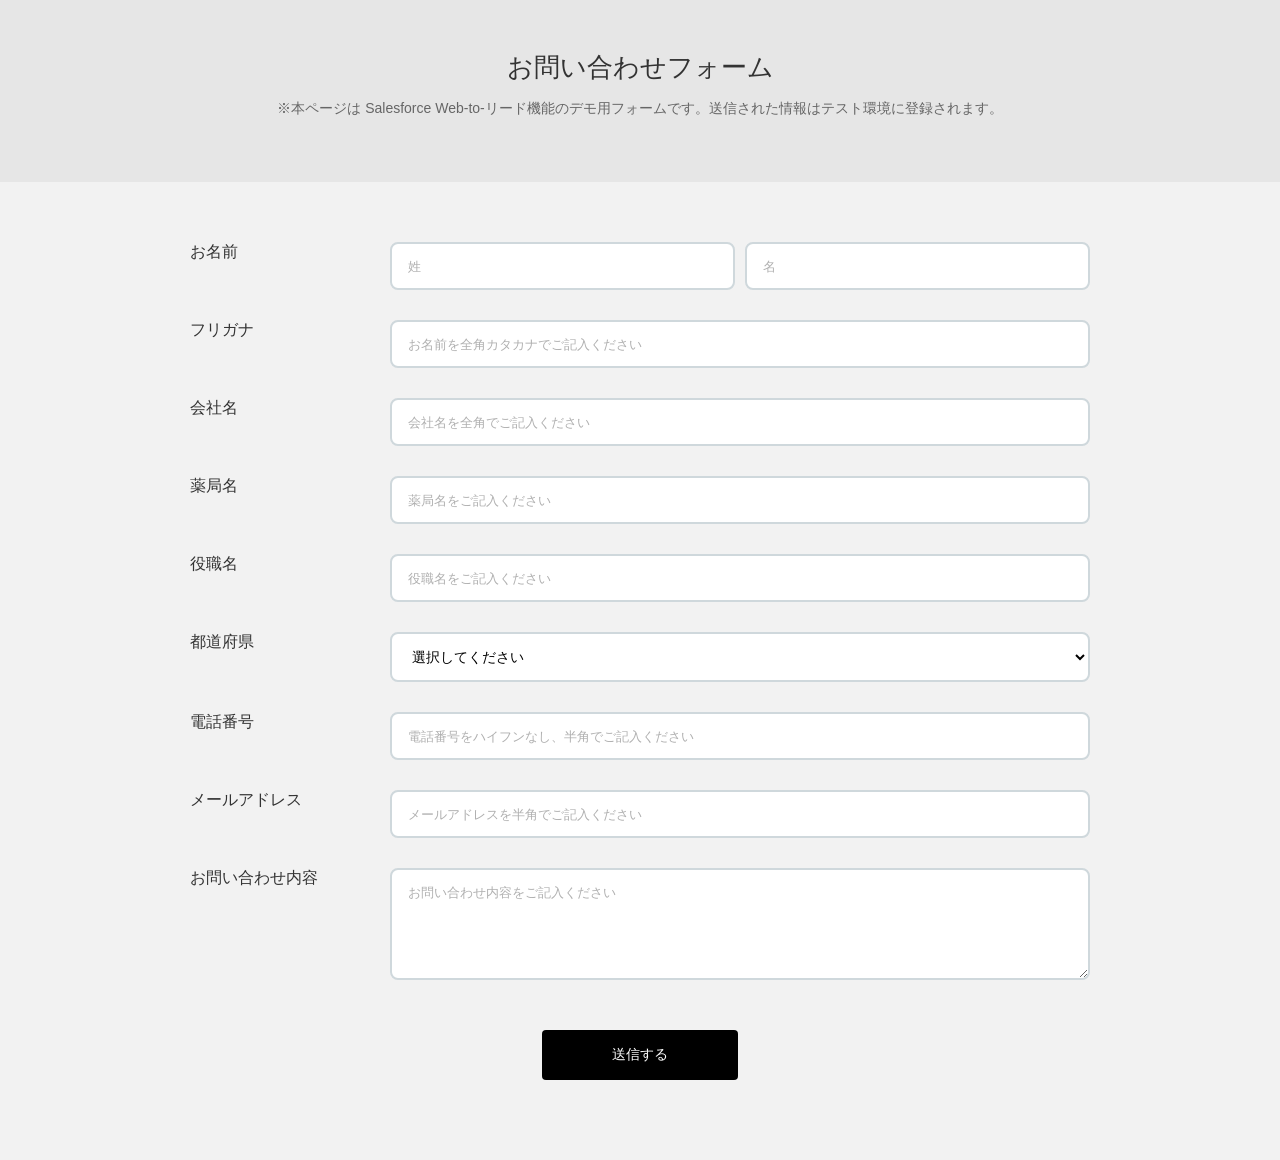
<file: index.html>
<!DOCTYPE html>
<html lang="ja">
<head>
  <meta charset="UTF-8">
  <title>お問い合わせフォーム</title>
  <link rel="stylesheet" href="style.css">
</head>
<body>

<!-- タイトル帯 -->
<div class="page-header">
  <h1>お問い合わせフォーム</h1>
  <p class="page-description">
    ※本ページは Salesforce Web-to-リード機能のデモ用フォームです。送信された情報はテスト環境に登録されます。
  </p>
</div>

<div class="wrapper">

  <form action="https://test.salesforce.com/servlet/servlet.WebToLead?encoding=UTF-8&orgId=00DH30000008kpW"
        method="POST">

    <input type="hidden" name="oid" value="00DH30000008kpW">
    <input type="hidden" name="retURL" value="http://">

<div class="form-group">
  <label>お名前</label>
  <div class="input-wrapper name-group">
    <input id="last_name" name="last_name" maxlength="80" type="text"
           placeholder="姓">
    <input id="first_name" name="first_name" maxlength="40" type="text"
           placeholder="名">
  </div>
</div>

    <div class="form-group">
      <label>フリガナ</label>
      <input id="00NH300000AJdOn" name="00NH300000AJdOn" maxlength="255" type="text"
             placeholder="お名前を全角カタカナでご記入ください">
    </div>

    <div class="form-group">
      <label>会社名</label>
      <input id="company" name="company" maxlength="40" type="text"
             placeholder="会社名を全角でご記入ください">
    </div>

    <div class="form-group">
      <label>薬局名</label>
      <input id="00NH300000AJdOt" name="00NH300000AJdOt" maxlength="255" type="text"
             placeholder="薬局名をご記入ください">
    </div>

    <div class="form-group">
      <label>役職名</label>
      <input id="title" name="title" maxlength="40" type="text"
             placeholder="役職名をご記入ください">
    </div>

    <div class="form-group">
      <label>都道府県</label>
      <select id="state" name="state">
        <option value="">選択してください</option>
        <option value="北海道">北海道</option>
        <option value="青森県">青森県</option>
        <option value="岩手県">岩手県</option>
        <option value="宮城県">宮城県</option>
        <option value="秋田県">秋田県</option>
        <option value="山形県">山形県</option>
        <option value="福島県">福島県</option>
        <option value="茨城県">茨城県</option>
        <option value="栃木県">栃木県</option>
        <option value="群馬県">群馬県</option>
        <option value="埼玉県">埼玉県</option>
        <option value="千葉県">千葉県</option>
        <option value="東京都">東京都</option>
        <option value="神奈川県">神奈川県</option>
        <option value="新潟県">新潟県</option>
        <option value="富山県">富山県</option>
        <option value="石川県">石川県</option>
        <option value="福井県">福井県</option>
        <option value="山梨県">山梨県</option>
        <option value="長野県">長野県</option>
        <option value="岐阜県">岐阜県</option>
        <option value="静岡県">静岡県</option>
        <option value="愛知県">愛知県</option>
        <option value="三重県">三重県</option>
        <option value="滋賀県">滋賀県</option>
        <option value="京都府">京都府</option>
        <option value="大阪府">大阪府</option>
        <option value="兵庫県">兵庫県</option>
        <option value="奈良県">奈良県</option>
        <option value="和歌山県">和歌山県</option>
        <option value="鳥取県">鳥取県</option>
        <option value="島根県">島根県</option>
        <option value="岡山県">岡山県</option>
        <option value="広島県">広島県</option>
        <option value="山口県">山口県</option>
        <option value="徳島県">徳島県</option>
        <option value="香川県">香川県</option>
        <option value="愛媛県">愛媛県</option>
        <option value="高知県">高知県</option>
        <option value="福岡県">福岡県</option>
        <option value="佐賀県">佐賀県</option>
        <option value="長崎県">長崎県</option>
        <option value="熊本県">熊本県</option>
        <option value="大分県">大分県</option>
        <option value="宮崎県">宮崎県</option>
        <option value="鹿児島県">鹿児島県</option>
        <option value="沖縄県">沖縄県</option>
      </select>
    </div>

    <div class="form-group">
      <label>電話番号</label>
      <input id="phone" name="phone" maxlength="40" type="text"
             placeholder="電話番号をハイフンなし、半角でご記入ください">
    </div>

    <div class="form-group">
      <label>メールアドレス</label>
      <input id="email" name="email" maxlength="80" type="email"
             placeholder="メールアドレスを半角でご記入ください">
    </div>

    <div class="form-group">
      <label>お問い合わせ内容</label>
      <textarea id="00NH300000AJdOl" name="00NH300000AJdOl" rows="5"
                placeholder="お問い合わせ内容をご記入ください"></textarea>
    </div>

    <div class="button-area">
      <button type="submit">送信する</button>
    </div>

  </form>
</div>

</body>
</html>
</file>
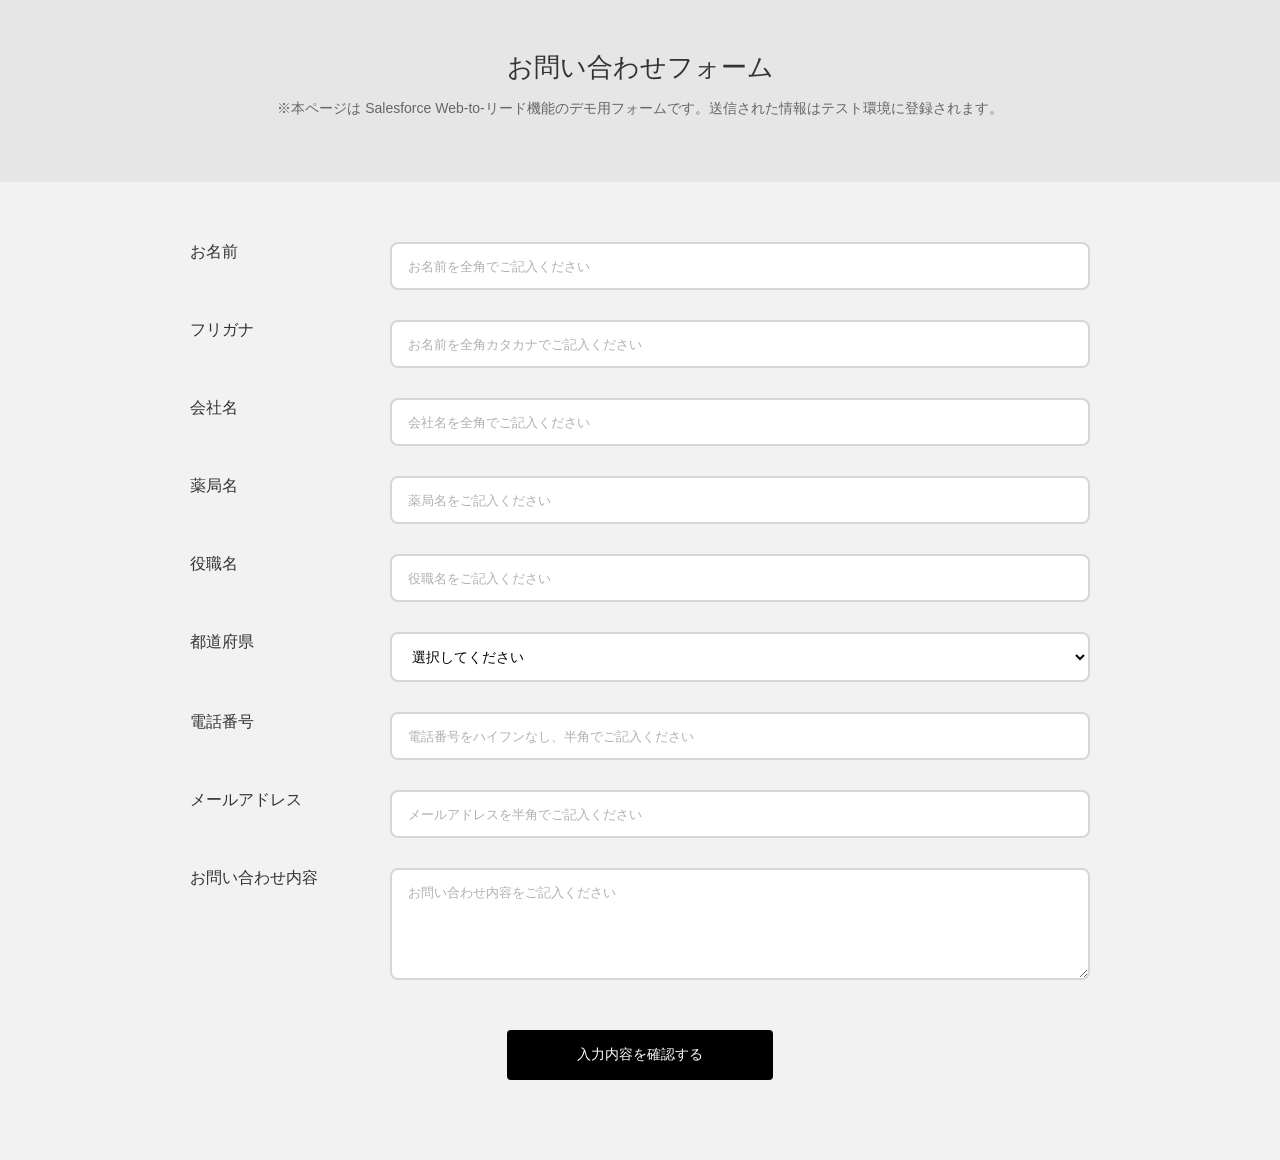
<file: AEconfirm.html>
<!DOCTYPE html>
<html lang="ja">
<head>
  <meta charset="UTF-8">
  <title>入力内容の確認</title>
  <link rel="stylesheet" href="style.css">
  <link rel="stylesheet" href="style_confirm.css">
</head>
<body>

<!-- タイトル帯 -->
<div class="page-header">
  <h1>入力内容の確認</h1>
  <p class="page-description">
    以下の内容でよろしければ「送信する」ボタンを押してください。
  </p>
</div>

<div class="wrapper">

  <!-- 確認テーブル -->
  <table class="confirm-table">
    <tr>
      <th>お名前</th>
      <td id="c_name"></td>
    </tr>
    <tr>
      <th>フリガナ</th>
      <td id="c_furigana"></td>
    </tr>
    <tr>
      <th>会社名</th>
      <td id="c_company"></td>
    </tr>
    <tr>
      <th>薬局名</th>
      <td id="c_pharmacy"></td>
    </tr>
    <tr>
      <th>役職名</th>
      <td id="c_position"></td>
    </tr>
    <tr>
      <th>都道府県</th>
      <td id="c_pref"></td>
    </tr>
    <tr>
      <th>電話番号</th>
      <td id="c_tel"></td>
    </tr>
    <tr>
      <th>メールアドレス</th>
      <td id="c_email"></td>
    </tr>
    <tr>
      <th>お問い合わせ内容</th>
      <td id="c_message" class="inquiry-cell"></td>
    </tr>
  </table>

  <!-- AccountEngagementへ送信する隠しフォーム -->
  <form id="aeForm"
        action="http://go.pardot.com/l/1123063/2026-04-21/24xmn41"
        method="post">
    <input type="hidden" id="sf_your_name"     name="your_name">
    <input type="hidden" id="sf_your_kana"     name="your_kana">
    <input type="hidden" id="sf_company"       name="company">
    <input type="hidden" id="sf_pharmacy_name" name="pharmacy_name">
    <input type="hidden" id="sf_position"      name="position">
    <input type="hidden" id="sf_pref"          name="pref">
    <input type="hidden" id="sf_tel"           name="tel">
    <input type="hidden" id="sf_email"         name="email">
    <input type="hidden" id="sf_message"       name="message">
  </form>

  <div class="button-area confirm-buttons">
    <button type="button" class="btn-submit" onclick="submitForm()">送信する</button>
    <button type="button" class="btn-back"   onclick="goBack()">入力内容を修正する</button>
  </div>

</div>

<script>
window.addEventListener('DOMContentLoaded', function() {
  const saved = localStorage.getItem('formData');
  if (!saved) {
    window.location.href = 'AEtest.html';
    return;
  }
  const data = JSON.parse(saved);

  // 確認テーブルに表示
  document.getElementById('c_name').textContent     = data.your_name     || '';
  document.getElementById('c_furigana').textContent = data.your_kana     || '';
  document.getElementById('c_company').textContent  = data.company       || '';
  document.getElementById('c_pharmacy').textContent = data.pharmacy_name || '';
  document.getElementById('c_position').textContent = data.position      || '';
  document.getElementById('c_pref').textContent     = data.pref          || '';
  document.getElementById('c_tel').textContent      = data.tel           || '';
  document.getElementById('c_email').textContent    = data.email         || '';
  document.getElementById('c_message').textContent  = data.message       || '';

  // 隠しフォームにセット
  document.getElementById('sf_your_name').value     = data.your_name     || '';
  document.getElementById('sf_your_kana').value     = data.your_kana     || '';
  document.getElementById('sf_company').value       = data.company       || '';
  document.getElementById('sf_pharmacy_name').value = data.pharmacy_name || '';
  document.getElementById('sf_position').value      = data.position      || '';
  document.getElementById('sf_pref').value          = data.pref          || '';
  document.getElementById('sf_tel').value           = data.tel           || '';
  document.getElementById('sf_email').value         = data.email         || '';
  document.getElementById('sf_message').value       = data.message       || '';
});

function submitForm() {
  localStorage.removeItem('formData');
  document.getElementById('aeForm').submit();
}

function goBack() {
  window.location.href = 'AEtest.html?back=true';
}
</script>

</body>
</html>
</file>
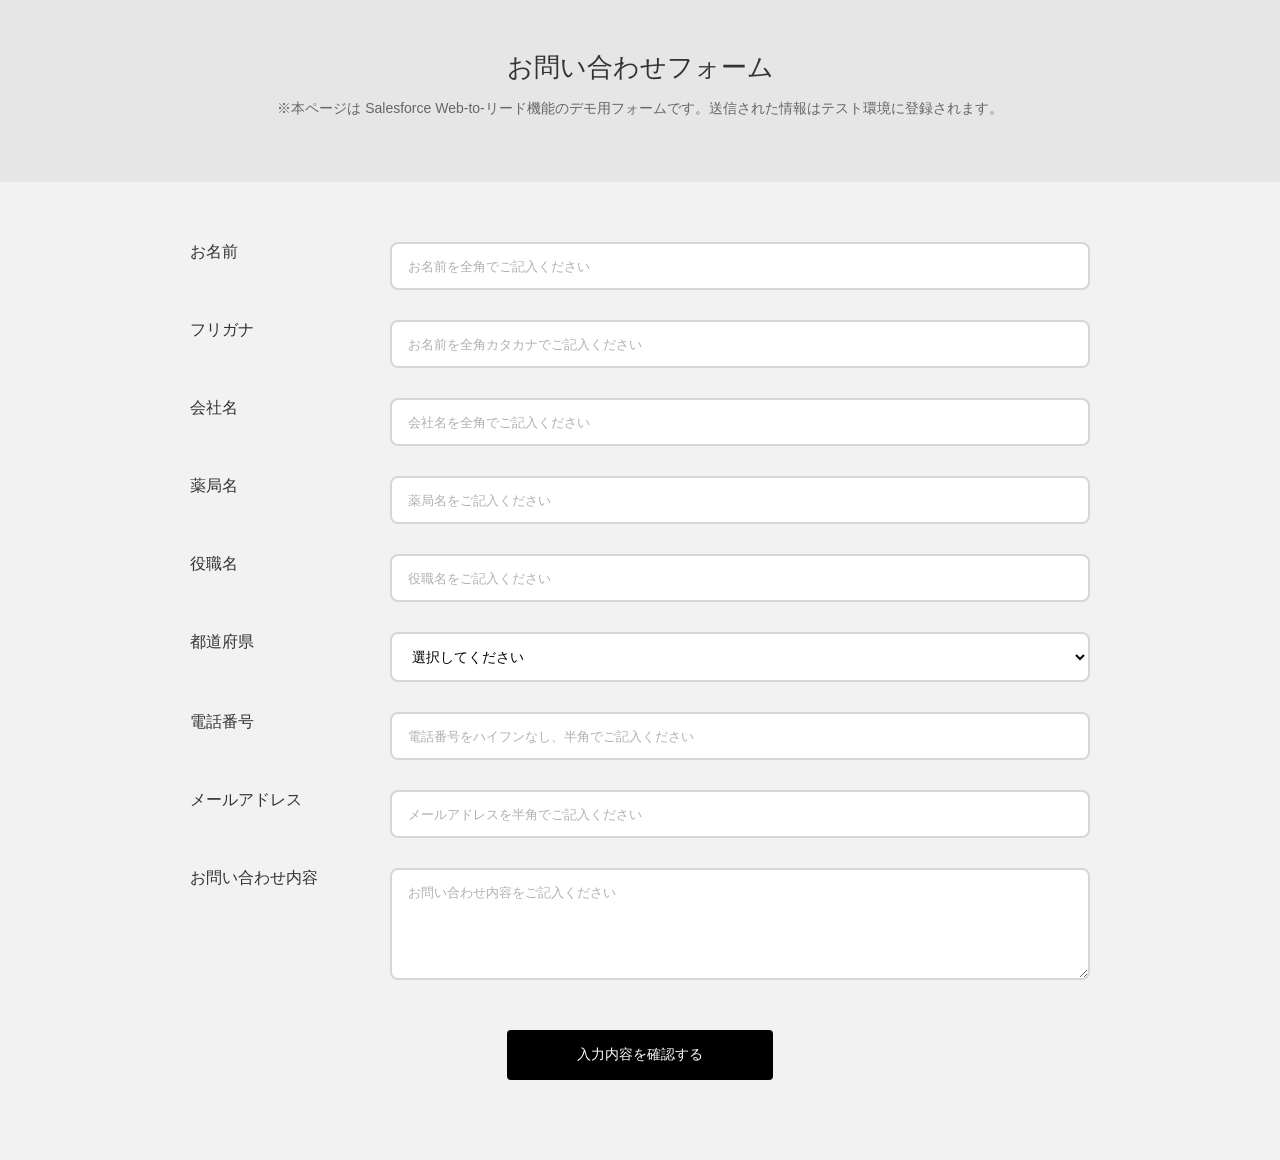
<file: AEtest.html>
<!DOCTYPE html>
<html lang="ja">
<head>
  <meta charset="UTF-8">
  <title>お問い合わせフォーム</title>
  <link rel="stylesheet" href="style.css">
</head>
<body>

<!-- タイトル帯 -->
<div class="page-header">
  <h1>お問い合わせフォーム</h1>
  <p class="page-description">
    ※本ページは Salesforce Web-to-リード機能のデモ用フォームです。送信された情報はテスト環境に登録されます。
  </p>
</div>

<div class="wrapper">

  <form id="contactForm" action="http://go.pardot.com/l/1123063/2026-04-21/24xmn41" method="post">

    <div class="form-group">
      <label>お名前</label>
      <input id="your_name" name="your_name" maxlength="80" type="text"
             placeholder="お名前を全角でご記入ください">
    </div>

    <div class="form-group">
      <label>フリガナ</label>
      <input id="your_kana" name="your_kana" maxlength="255" type="text"
             placeholder="お名前を全角カタカナでご記入ください">
    </div>

    <div class="form-group">
      <label>会社名</label>
      <input id="company" name="company" maxlength="40" type="text"
             placeholder="会社名を全角でご記入ください">
    </div>

    <div class="form-group">
      <label>薬局名</label>
      <input id="pharmacy_name" name="pharmacy_name" maxlength="255" type="text"
             placeholder="薬局名をご記入ください">
    </div>

    <div class="form-group">
      <label>役職名</label>
      <input id="position" name="position" maxlength="40" type="text"
             placeholder="役職名をご記入ください">
    </div>

    <div class="form-group">
      <label>都道府県</label>
      <select id="pref" name="pref">
        <option value="">選択してください</option>
        <option value="北海道">北海道</option>
        <option value="青森県">青森県</option>
        <option value="岩手県">岩手県</option>
        <option value="宮城県">宮城県</option>
        <option value="秋田県">秋田県</option>
        <option value="山形県">山形県</option>
        <option value="福島県">福島県</option>
        <option value="茨城県">茨城県</option>
        <option value="栃木県">栃木県</option>
        <option value="群馬県">群馬県</option>
        <option value="埼玉県">埼玉県</option>
        <option value="千葉県">千葉県</option>
        <option value="東京都">東京都</option>
        <option value="神奈川県">神奈川県</option>
        <option value="新潟県">新潟県</option>
        <option value="富山県">富山県</option>
        <option value="石川県">石川県</option>
        <option value="福井県">福井県</option>
        <option value="山梨県">山梨県</option>
        <option value="長野県">長野県</option>
        <option value="岐阜県">岐阜県</option>
        <option value="静岡県">静岡県</option>
        <option value="愛知県">愛知県</option>
        <option value="三重県">三重県</option>
        <option value="滋賀県">滋賀県</option>
        <option value="京都府">京都府</option>
        <option value="大阪府">大阪府</option>
        <option value="兵庫県">兵庫県</option>
        <option value="奈良県">奈良県</option>
        <option value="和歌山県">和歌山県</option>
        <option value="鳥取県">鳥取県</option>
        <option value="島根県">島根県</option>
        <option value="岡山県">岡山県</option>
        <option value="広島県">広島県</option>
        <option value="山口県">山口県</option>
        <option value="徳島県">徳島県</option>
        <option value="香川県">香川県</option>
        <option value="愛媛県">愛媛県</option>
        <option value="高知県">高知県</option>
        <option value="福岡県">福岡県</option>
        <option value="佐賀県">佐賀県</option>
        <option value="長崎県">長崎県</option>
        <option value="熊本県">熊本県</option>
        <option value="大分県">大分県</option>
        <option value="宮崎県">宮崎県</option>
        <option value="鹿児島県">鹿児島県</option>
        <option value="沖縄県">沖縄県</option>
      </select>
    </div>

    <div class="form-group">
      <label>電話番号</label>
      <input id="tel" name="tel" maxlength="40" type="text"
             placeholder="電話番号をハイフンなし、半角でご記入ください">
    </div>

    <div class="form-group">
      <label>メールアドレス</label>
      <input id="email" name="email" maxlength="80" type="email"
             placeholder="メールアドレスを半角でご記入ください">
    </div>

    <div class="form-group">
      <label>お問い合わせ内容</label>
      <textarea id="message" name="message" rows="5"
                placeholder="お問い合わせ内容をご記入ください"></textarea>
    </div>

    <div class="button-area">
      <button type="button" onclick="goToConfirm()">入力内容を確認する</button>
    </div>

  </form>
</div>

<script>
function goToConfirm() {
  const data = {
    your_name:     document.getElementById('your_name').value,
    your_kana:     document.getElementById('your_kana').value,
    company:       document.getElementById('company').value,
    pharmacy_name: document.getElementById('pharmacy_name').value,
    position:      document.getElementById('position').value,
    pref:          document.getElementById('pref').value,
    tel:           document.getElementById('tel').value,
    email:         document.getElementById('email').value,
    message:       document.getElementById('message').value
  };
  localStorage.setItem('formData', JSON.stringify(data));
  window.location.href = 'AEconfirm.html';
}

window.addEventListener('DOMContentLoaded', function() {
  // URLに ?back=true がついている場合のみ入力内容を復元
  const params = new URLSearchParams(window.location.search);
  if (params.get('back') === 'true') {
    const saved = localStorage.getItem('formData');
    if (saved) {
      const data = JSON.parse(saved);
      document.getElementById('your_name').value     = data.your_name     || '';
      document.getElementById('your_kana').value     = data.your_kana     || '';
      document.getElementById('company').value       = data.company       || '';
      document.getElementById('pharmacy_name').value = data.pharmacy_name || '';
      document.getElementById('position').value      = data.position      || '';
      document.getElementById('pref').value          = data.pref          || '';
      document.getElementById('tel').value           = data.tel           || '';
      document.getElementById('email').value         = data.email         || '';
      document.getElementById('message').value       = data.message       || '';
    }
  } else {
    // 直接アクセスの場合はlocalStorageをクリアして空フォームを表示
    localStorage.removeItem('formData');
  }
});
</script>

</body>
</html>
</file>
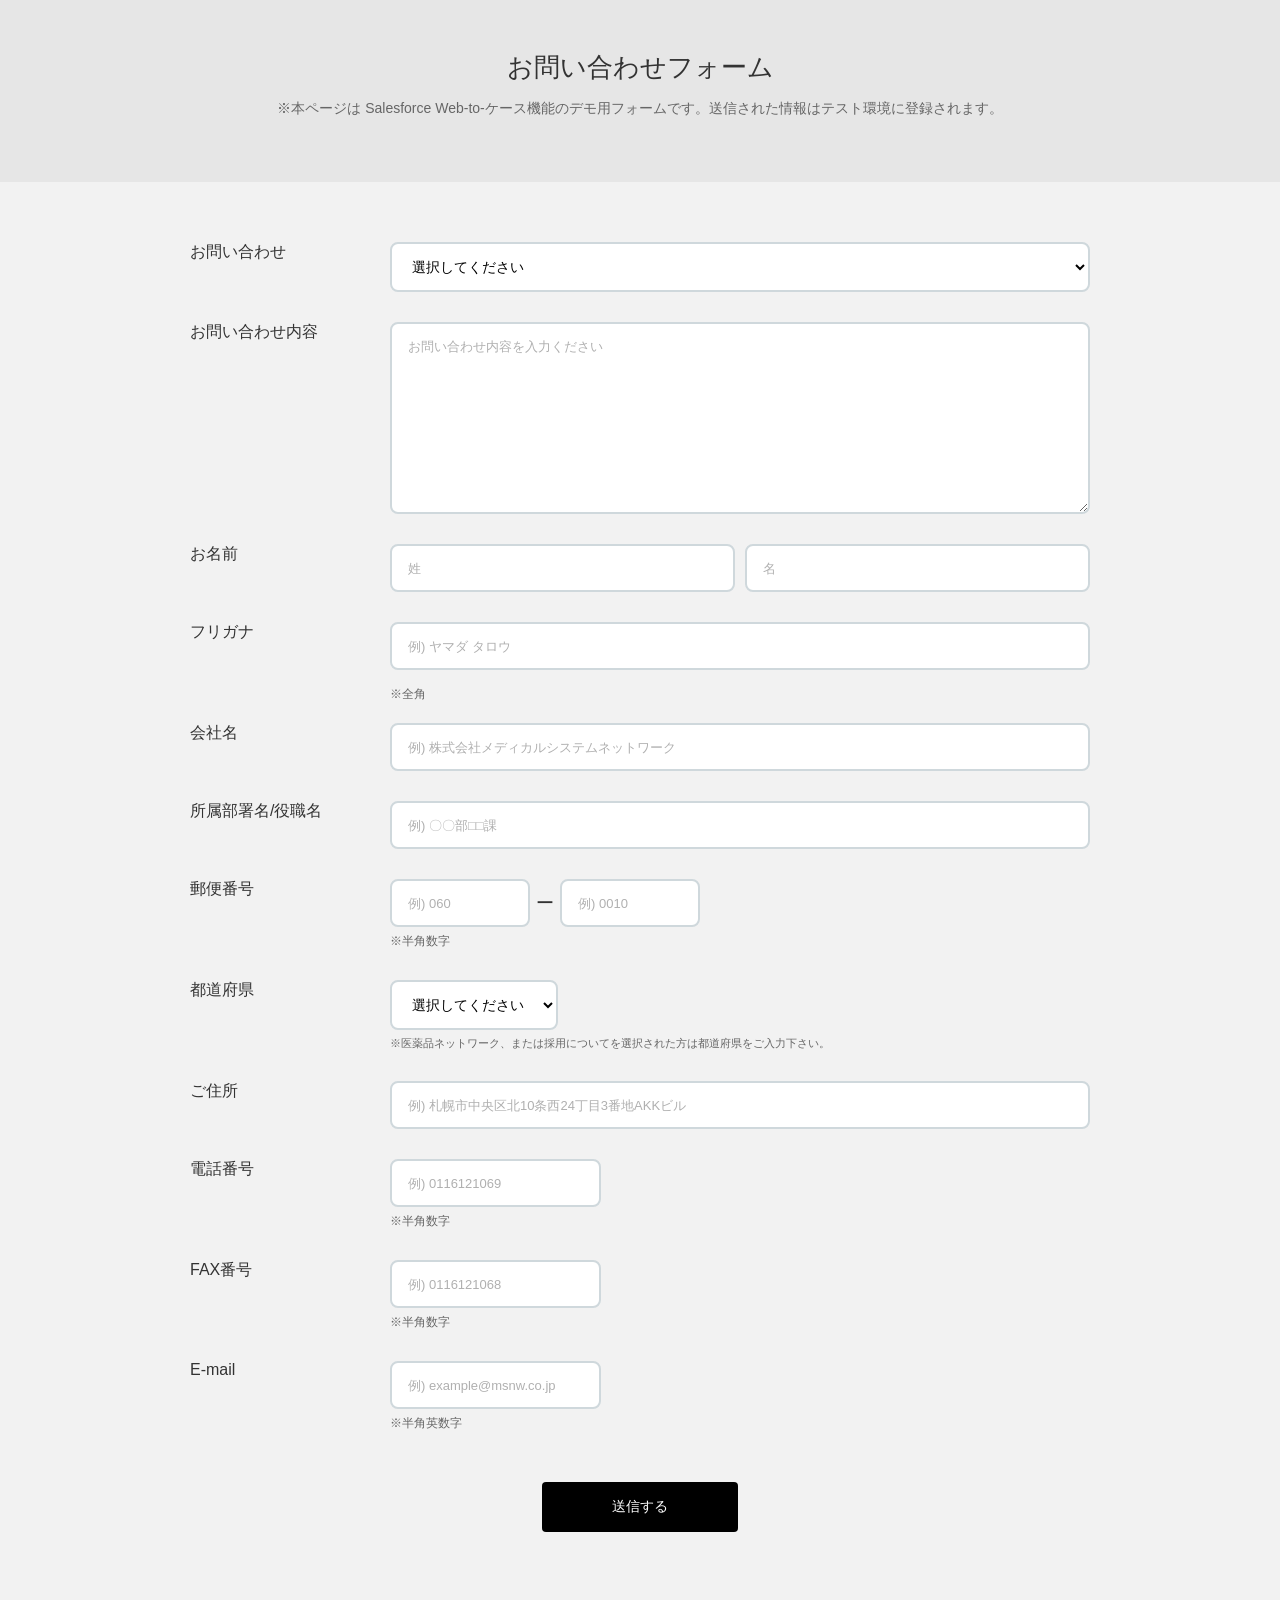
<file: case.html>
<!DOCTYPE html>
<html lang="ja">
<head>
  <meta charset="UTF-8">
  <title>お問い合わせフォーム（Web-to-ケース）</title>
  <link rel="stylesheet" href="style.css">
</head>
<body>

<div class="page-header">
  <h1>お問い合わせフォーム</h1>
  <p class="page-description">
    ※本ページは Salesforce Web-to-ケース機能のデモ用フォームです。送信された情報はテスト環境に登録されます。
  </p>
</div>

<div class="wrapper">

<form action="https://computing-business-2879--dev01.sandbox.my.salesforce.com/servlet/servlet.WebToCase?encoding=UTF-8&orgId=00DH30000008kpW"
      method="POST">

<input type="hidden" name="orgid" value="00DH30000008kpW">
<input type="hidden" name="retURL" value="http://">

<!-- お問い合わせ -->
<div class="form-group">
  <label>お問い合わせ</label>
  <select id="00NH300000AJi7L" name="00NH300000AJi7L">
    <option value="">選択してください</option>
    <option value="総合">総合</option>
    <option value="IR">IR</option>
    <option value="医薬品ネットワーク">医薬品ネットワーク</option>
    <option value="採用について">採用について</option>
  </select>
</div>

<!-- お問い合わせ内容（横並びに変更） -->
<div class="form-group">
  <label>お問い合わせ内容</label>
  <textarea id="00NH300000AJdUI" name="00NH300000AJdUI"
            rows="10"
            placeholder="お問い合わせ内容を入力ください"></textarea>
</div>

<!-- お名前 -->
<div class="form-group">
  <label>お名前</label>
  <div class="input-wrapper name-group">
    <input name="WebLastName__c" placeholder="姓">
    <input name="WebFirstName__c" placeholder="名">
  </div>
</div>

<!-- フリガナ -->
<div class="form-group">
  <label>フリガナ</label>
  <input id="00NH300000AJdUs"
         name="00NH300000AJdUs"
         placeholder="例) ヤマダ タロウ">
</div>
<div class="sub-guide-row">
  <div></div>
  <div class="sub-guide">※全角</div>
</div>


<!-- 会社名 -->
<div class="form-group">
  <label>会社名</label>
  <input id="company" name="company"
         placeholder="例) 株式会社メディカルシステムネットワーク">
</div>

<!-- 所属部署名/役職名 -->
<div class="form-group">
  <label>所属部署名/役職名</label>
  <input id="00NH300000AJi7Q" name="00NH300000AJi7Q"
         placeholder="例) 〇〇部□□課">
</div>

<!-- 郵便番号 -->
<div class="form-group">
  <label>郵便番号</label>
  <div class="input-wrapper">
    <div class="postal-group">
      <input id="00NH300000AJi7a" name="00NH300000AJi7a"
             placeholder="例) 060">
      <div class="postal-separator">ー</div>
      <input id="00NH300000AJi7f" name="00NH300000AJi7f"
             placeholder="例) 0010">
    </div>
    <div class="sub-guide">※半角数字</div>
  </div>
</div>

<!-- 都道府県 -->
<div class="form-group">
  <label>都道府県</label>
  <div class="input-wrapper">
    <select id="00NH300000AJdUw" name="00NH300000AJdUw">
      <option value="">選択してください</option>
        <option value="北海道">北海道</option>
        <option value="青森県">青森県</option>
        <option value="岩手県">岩手県</option>
        <option value="宮城県">宮城県</option>
        <option value="秋田県">秋田県</option>
        <option value="山形県">山形県</option>
        <option value="福島県">福島県</option>
        <option value="茨城県">茨城県</option>
        <option value="栃木県">栃木県</option>
        <option value="群馬県">群馬県</option>
        <option value="埼玉県">埼玉県</option>
        <option value="千葉県">千葉県</option>
        <option value="東京都">東京都</option>
        <option value="神奈川県">神奈川県</option>
        <option value="新潟県">新潟県</option>
        <option value="富山県">富山県</option>
        <option value="石川県">石川県</option>
        <option value="福井県">福井県</option>
        <option value="山梨県">山梨県</option>
        <option value="長野県">長野県</option>
        <option value="岐阜県">岐阜県</option>
        <option value="静岡県">静岡県</option>
        <option value="愛知県">愛知県</option>
        <option value="三重県">三重県</option>
        <option value="滋賀県">滋賀県</option>
        <option value="京都府">京都府</option>
        <option value="大阪府">大阪府</option>
        <option value="兵庫県">兵庫県</option>
        <option value="奈良県">奈良県</option>
        <option value="和歌山県">和歌山県</option>
        <option value="鳥取県">鳥取県</option>
        <option value="島根県">島根県</option>
        <option value="岡山県">岡山県</option>
        <option value="広島県">広島県</option>
        <option value="山口県">山口県</option>
        <option value="徳島県">徳島県</option>
        <option value="香川県">香川県</option>
        <option value="愛媛県">愛媛県</option>
        <option value="高知県">高知県</option>
        <option value="福岡県">福岡県</option>
        <option value="佐賀県">佐賀県</option>
        <option value="長崎県">長崎県</option>
        <option value="熊本県">熊本県</option>
        <option value="大分県">大分県</option>
        <option value="宮崎県">宮崎県</option>
        <option value="鹿児島県">鹿児島県</option>
        <option value="沖縄県">沖縄県</option>
    </select>
    <div class="sub-guide small-guide">
      ※医薬品ネットワーク、または採用についてを選択された方は都道府県をご入力下さい。
    </div>
  </div>
</div>

<!-- ご住所 -->
<div class="form-group">
  <label>ご住所</label>
  <input id="00NH300000AJi7V" name="00NH300000AJi7V"
         placeholder="例) 札幌市中央区北10条西24丁目3番地AKKビル">
</div>

<!-- 電話番号 -->
<div class="form-group">
  <label>電話番号</label>
  <div style="flex:1;">
    <input id="phone" name="phone"
           placeholder="例) 0116121069">
    <div class="sub-guide">※半角数字</div>
  </div>
</div>

<!-- FAX番号 -->
<div class="form-group">
  <label>FAX番号</label>
  <div style="flex:1;">
    <input id="00NH300000AJi7k" name="00NH300000AJi7k"
           placeholder="例) 0116121068">
    <div class="sub-guide">※半角数字</div>
  </div>
</div>

<!-- E-mail -->
<div class="form-group">
  <label>E-mail</label>
  <div style="flex:1;">
    <input id="email" name="email"
           placeholder="例) example@msnw.co.jp">
    <div class="sub-guide">※半角英数字</div>
  </div>
</div>

<div class="button-area">
  <button type="submit">送信する</button>
</div>

</form>
</div>

</body>
</html>
</file>
<file: style.css>
/* =========================
   基本設定
========================= */

body {
  font-family: "Helvetica Neue", Arial, sans-serif;
  background: #f2f2f2;
  margin: 0;
  padding: 0;
  color: #333;
}

/* =========================
   タイトル帯
========================= */

.page-header {
  background: #e6e6e6;
  padding: 50px 0;
  text-align: center;
  margin-bottom: 60px;
}

.page-header h1 {
  margin: 0;
  font-size: 26px;
  font-weight: 500;
}

.page-description {
  margin-top: 15px;
  font-size: 14px;
  color: #666;
}

/* =========================
   フォーム全体
========================= */

.wrapper {
  max-width: 900px;
  margin: 0 auto 80px;
  padding: 0 30px;
}

/* =========================
   横並び構造（超重要）
========================= */

.form-group {
  display: flex;
  align-items: flex-start;
  margin-bottom: 30px;
}

/* ラベル幅固定 */

label {
  width: 200px;
  font-size: 16px;
}

/* 右側は必ず同じ幅 */

.form-group > input,
.form-group > select,
.form-group > textarea,
.input-wrapper {
  flex: 1;
}

/* =========================
   入力デザイン
========================= */

input,
select,
textarea {
  padding: 14px 16px;
  border-radius: 8px;
  border: 2px solid #cfd8dc;
  font-size: 14px;
  background: #fff;
  transition: 0.2s;
  box-sizing: border-box;
}

input:focus,
select:focus,
textarea:focus {
  outline: none;
  border-color: #90a4ae;
}

::placeholder {
  color: #b0b0b0;
  font-size: 13px;
}

/* =========================
   名前（姓・名）横並び
========================= */

.name-group {
  display: flex;
  gap: 10px;
}

.name-group input {
  flex: 1;
}

/* =========================
   郵便番号
========================= */

.postal-group {
  display: flex;
  align-items: center;
  gap: 6px;
}

.postal-group input {
  width: 140px;
}

.postal-separator {
  font-size: 18px;
}

/* =========================
   ガイド文
========================= */

.sub-guide {
  font-size: 12px;
  color: #666;
  margin-top: 6px;
}

.small-guide {
  font-size: 11px;
}

/* =========================
   ボタン
========================= */

.button-area {
  text-align: center;
  margin-top: 50px;
}

button {
  background: #000;
  color: #fff;
  border: none;
  padding: 16px 70px;
  font-size: 14px;
  cursor: pointer;
  border-radius: 4px;
  transition: 0.2s;
}

button:hover {
  background: #333;
}

/* =========================
   スマホ対応
========================= */

@media (max-width: 768px) {

  .form-group {
    flex-direction: column;
  }

  label {
    width: 100%;
    margin-bottom: 8px;
  }

}

.sub-guide-row {
  display: flex;
  margin-top: -20px;
  margin-bottom: 20px;
}

.sub-guide-row > div:first-child {
  width: 200px;   /* ラベル幅と同じ */
}
</file>
<file: style_confirm.css>
/* ===== 確認ページ専用CSS (style_confirm.css) ===== */

/* style.cssの基本スタイルを引き継ぎつつ、確認ページ固有のスタイルを定義 */

/* 確認テーブル */
.confirm-table {
  width: 100%;
  border-collapse: collapse;
  margin-bottom: 32px;
}

.confirm-table th,
.confirm-table td {
  padding: 14px 16px;
  border: 1px solid #ddd;
  text-align: left;
  vertical-align: top;
  font-size: 15px;
}

.confirm-table th {
  background-color: #f5f5f5;
  width: 30%;
  font-weight: bold;
  color: #333;
}

.confirm-table td {
  background-color: #fff;
  color: #444;
}

.confirm-table .inquiry-cell {
  white-space: pre-wrap;
}

/* ボタンエリア */
.confirm-buttons {
  display: flex;
  flex-direction: column;
  align-items: center;
  gap: 12px;
}

.btn-submit {
  background-color: #c00;
  color: #fff;
  border: none;
  padding: 14px 48px;
  font-size: 16px;
  border-radius: 4px;
  cursor: pointer;
  width: 280px;
}

.btn-submit:hover {
  background-color: #a00;
}

.btn-back {
  background-color: #fff;
  color: #555;
  border: 1px solid #aaa;
  padding: 12px 48px;
  font-size: 15px;
  border-radius: 4px;
  cursor: pointer;
  width: 280px;
}

.btn-back:hover {
  background-color: #f0f0f0;
}
</file>
